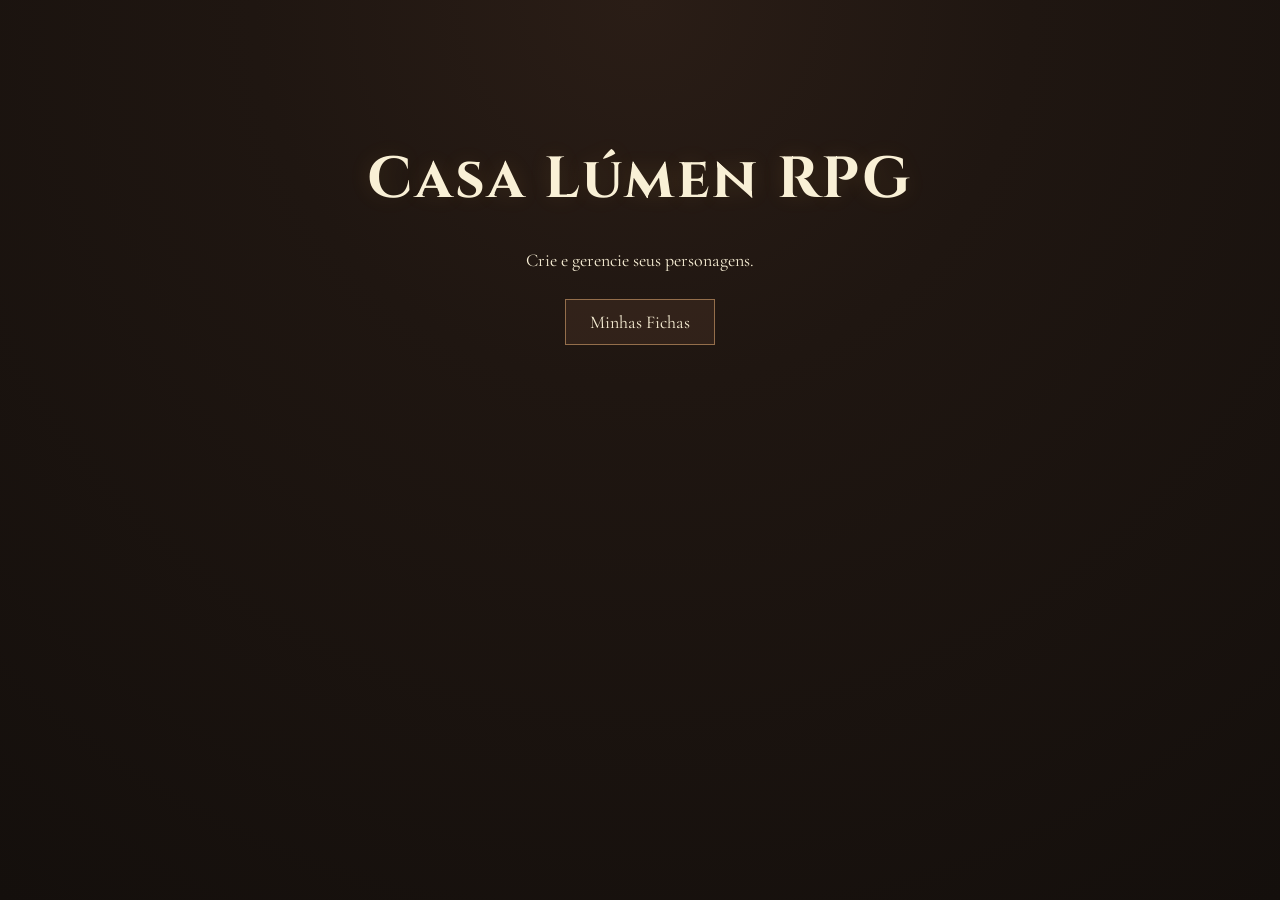
<file: Index.html>
<!DOCTYPE html>
<html lang="pt-br">

<head>
    <meta charset="UTF-8">

    <meta name="viewport" content="width=device-width, initial-scale=1.0">

    <title>Casa Lúmen RPG - Fichas</title>
    <link rel="stylesheet" href="css/style.css">
</head>

<body>

    <!-- Conteúdo principal -->
    <main class="inicio">

        <h1 class="titulo">Casa Lúmen RPG</h1>

        <p class="subtitulo">
            Crie e gerencie seus personagens.
        </p>

    <!-- ACESSO ÀS FICHAS -->
<a href="minhas-fichas.html">Minhas Fichas</a>

    </main>

</body>

</html>
</file>
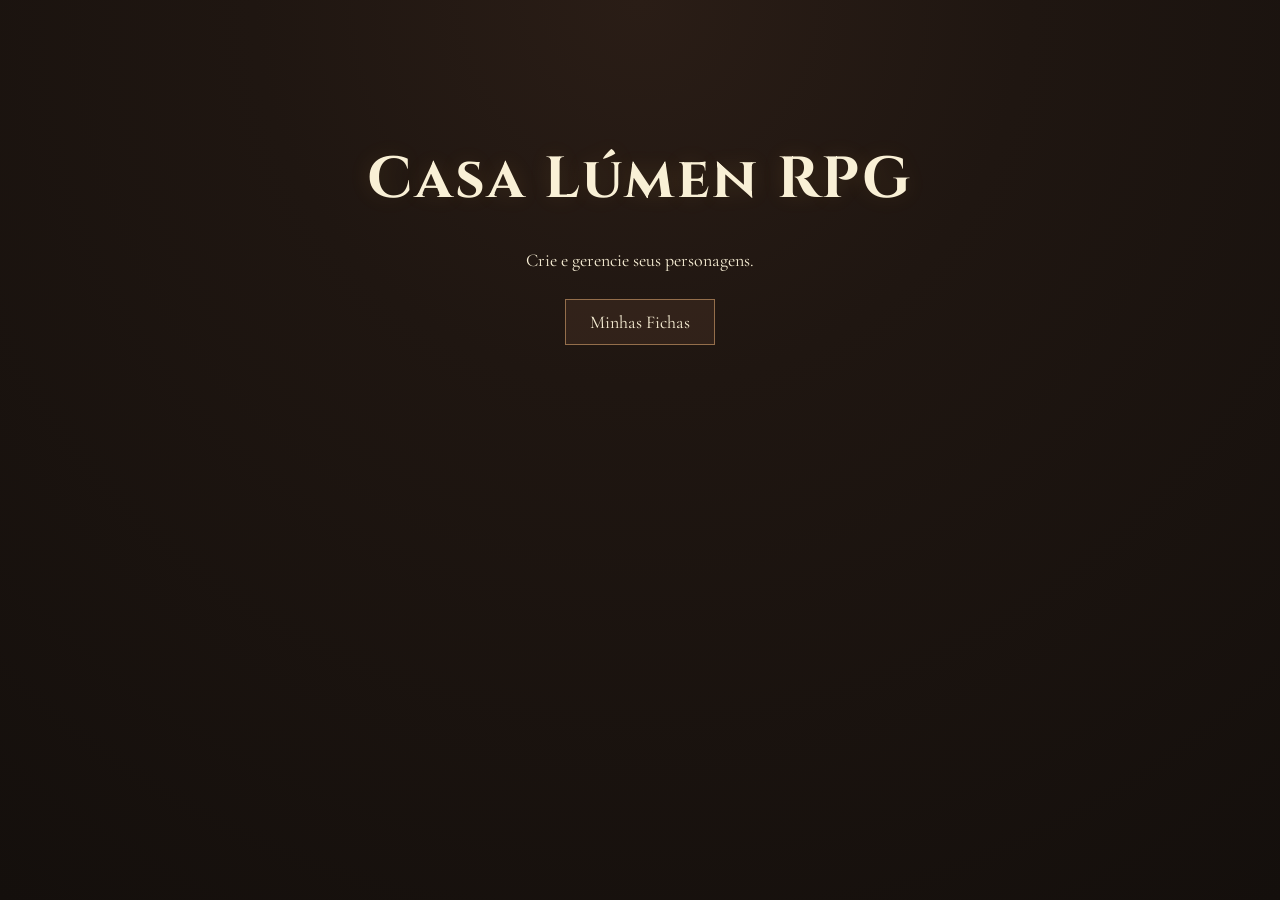
<file: index.html>
<!DOCTYPE html>
<html lang="pt-br">

<head>
    <meta charset="UTF-8">

    <meta name="viewport" content="width=device-width, initial-scale=1.0">

    <title>Casa Lúmen RPG - Fichas</title>
    <link rel="stylesheet" href="css/style.css">

    <!-- Ícone da aba do navegador -->
<link rel="icon" type="image/png" href="https://cdn-icons-png.flaticon.com/128/5223/5223243.png">

<!-- SEO - INFORMAÇÕES PARA BUSCADORES -->

<!-- Título que pode aparecer no Google -->
<title>Casa Lúmen | Ficha Digital de RPG</title>

<!-- Descrição do site para mecanismos de busca -->
<meta
    name="description"
    content="Ficha digital oficial de Casa Lúmen RPG. Crie, edite e gerencie seus personagens, atributos, perícias, poderes, magias e inventário."
>

<!-- VERIFICAÇÃO GOOGLE SEARCH CONSOLE -->
<!-- Confirma para o Google que este site pertence à proprietária -->
<meta name="google-site-verification" content="3ceaFeOjBmILhvQYzxEu0YJgxW1drjZx46oRySOFaKI">
</head>

<body>

    <!-- Conteúdo principal -->
    <main class="inicio">

        <h1 class="titulo">Casa Lúmen RPG</h1>

        <p class="subtitulo">
            Crie e gerencie seus personagens.
        </p>

    <!-- ACESSO ÀS FICHAS -->
<a href="minhas-fichas.html">Minhas Fichas</a>

    </main>

</body>

</html>
</file>
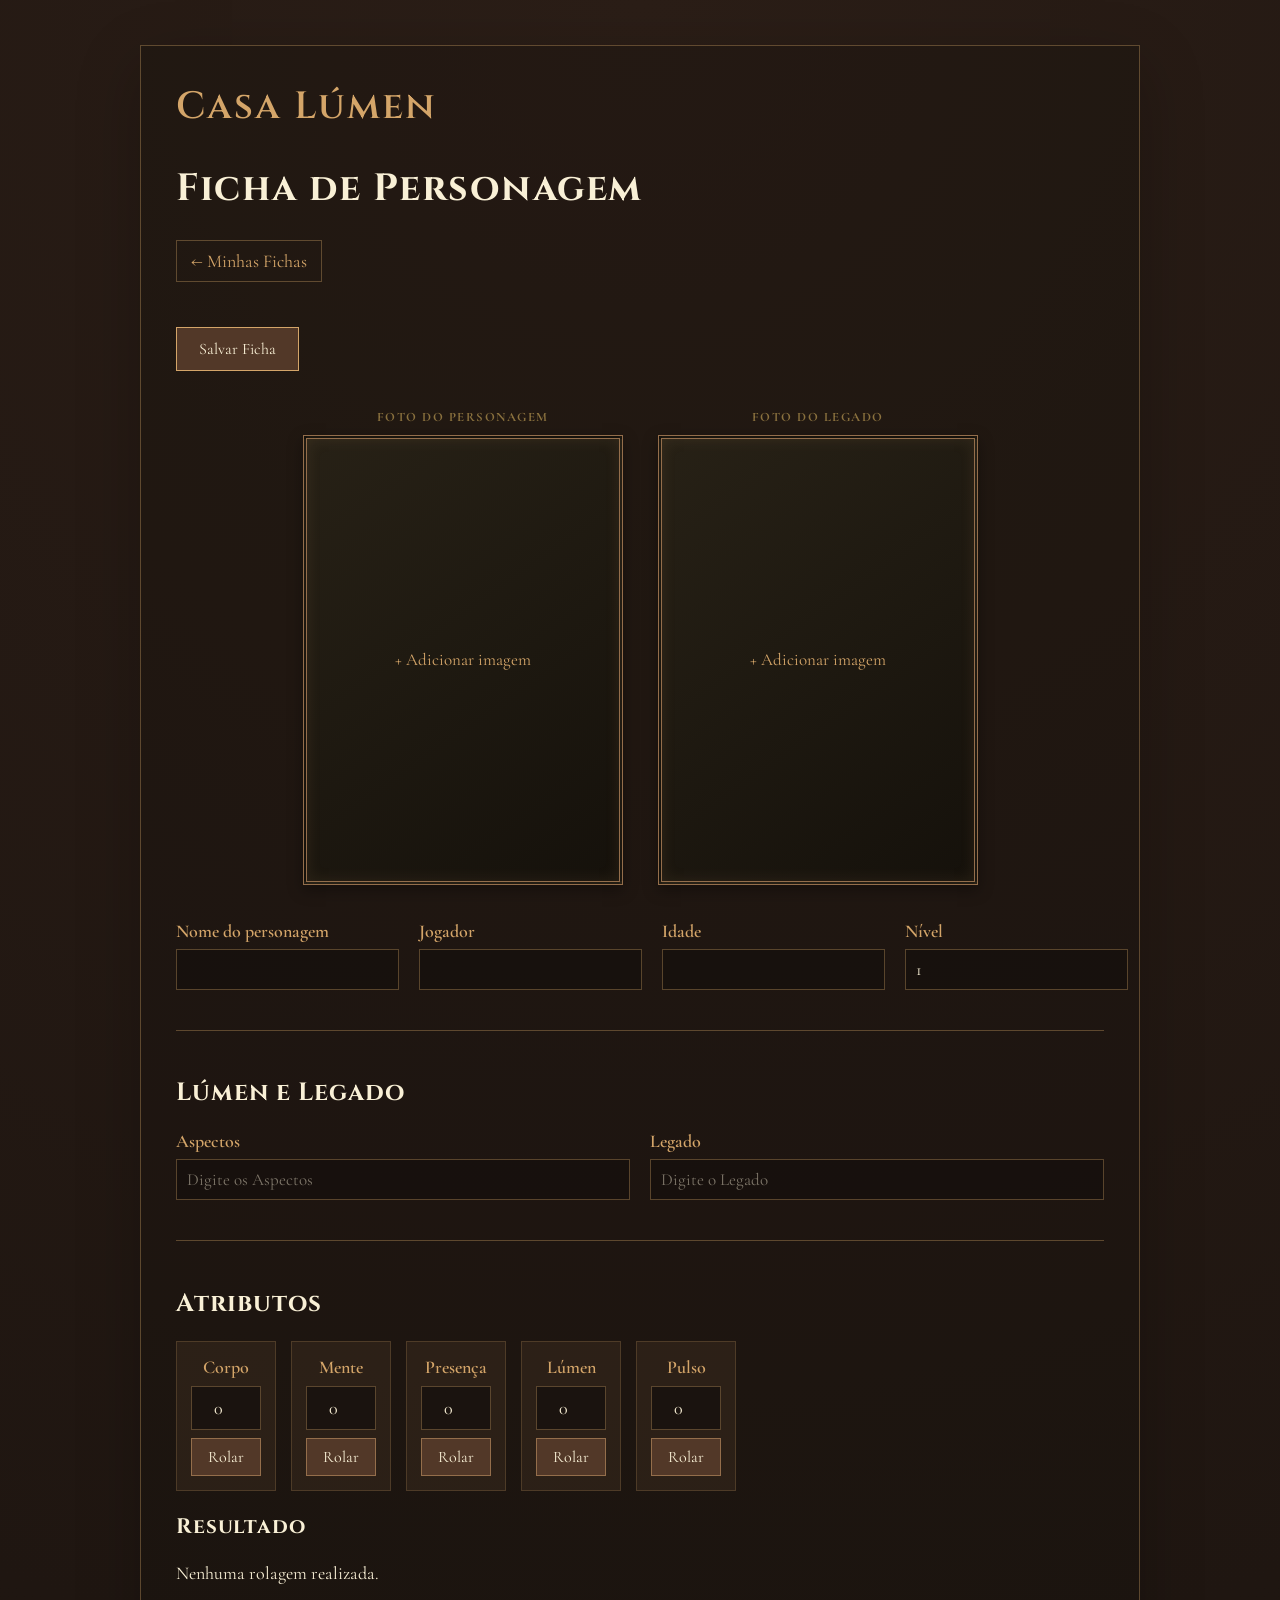
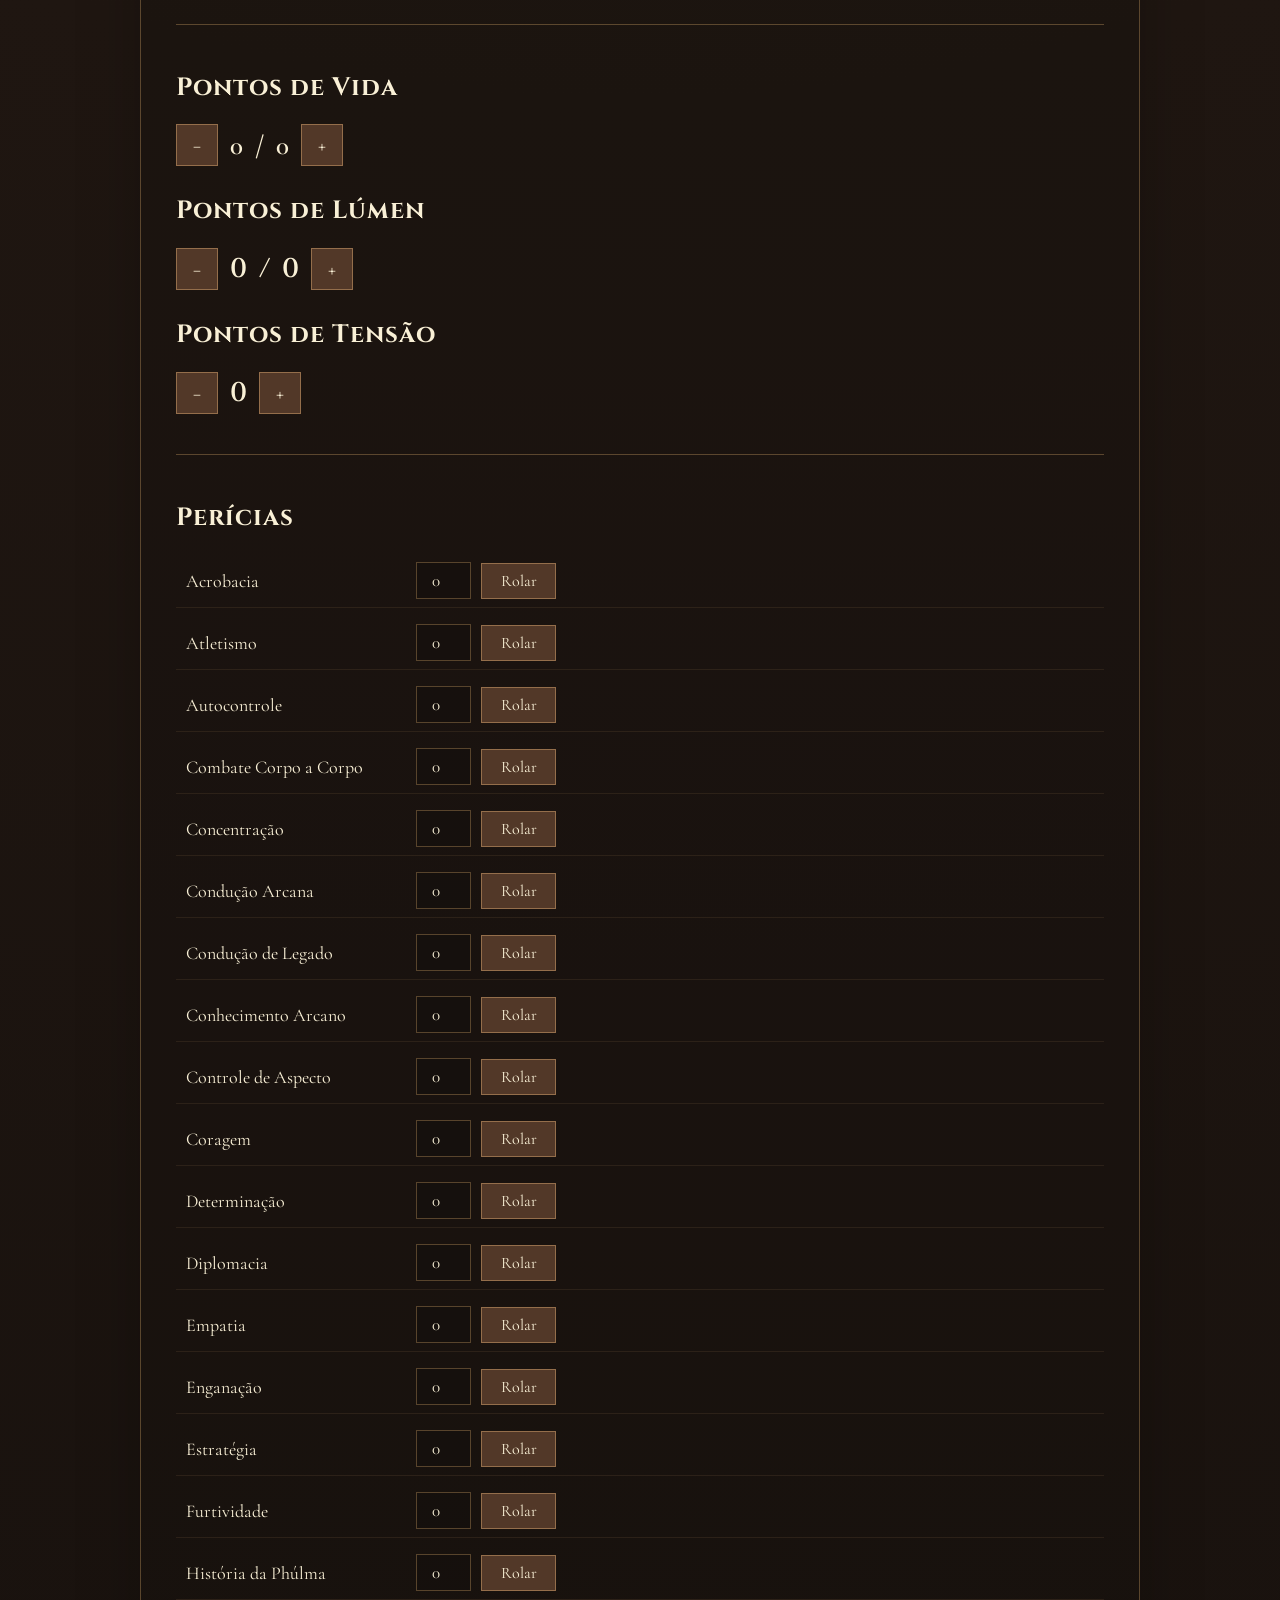
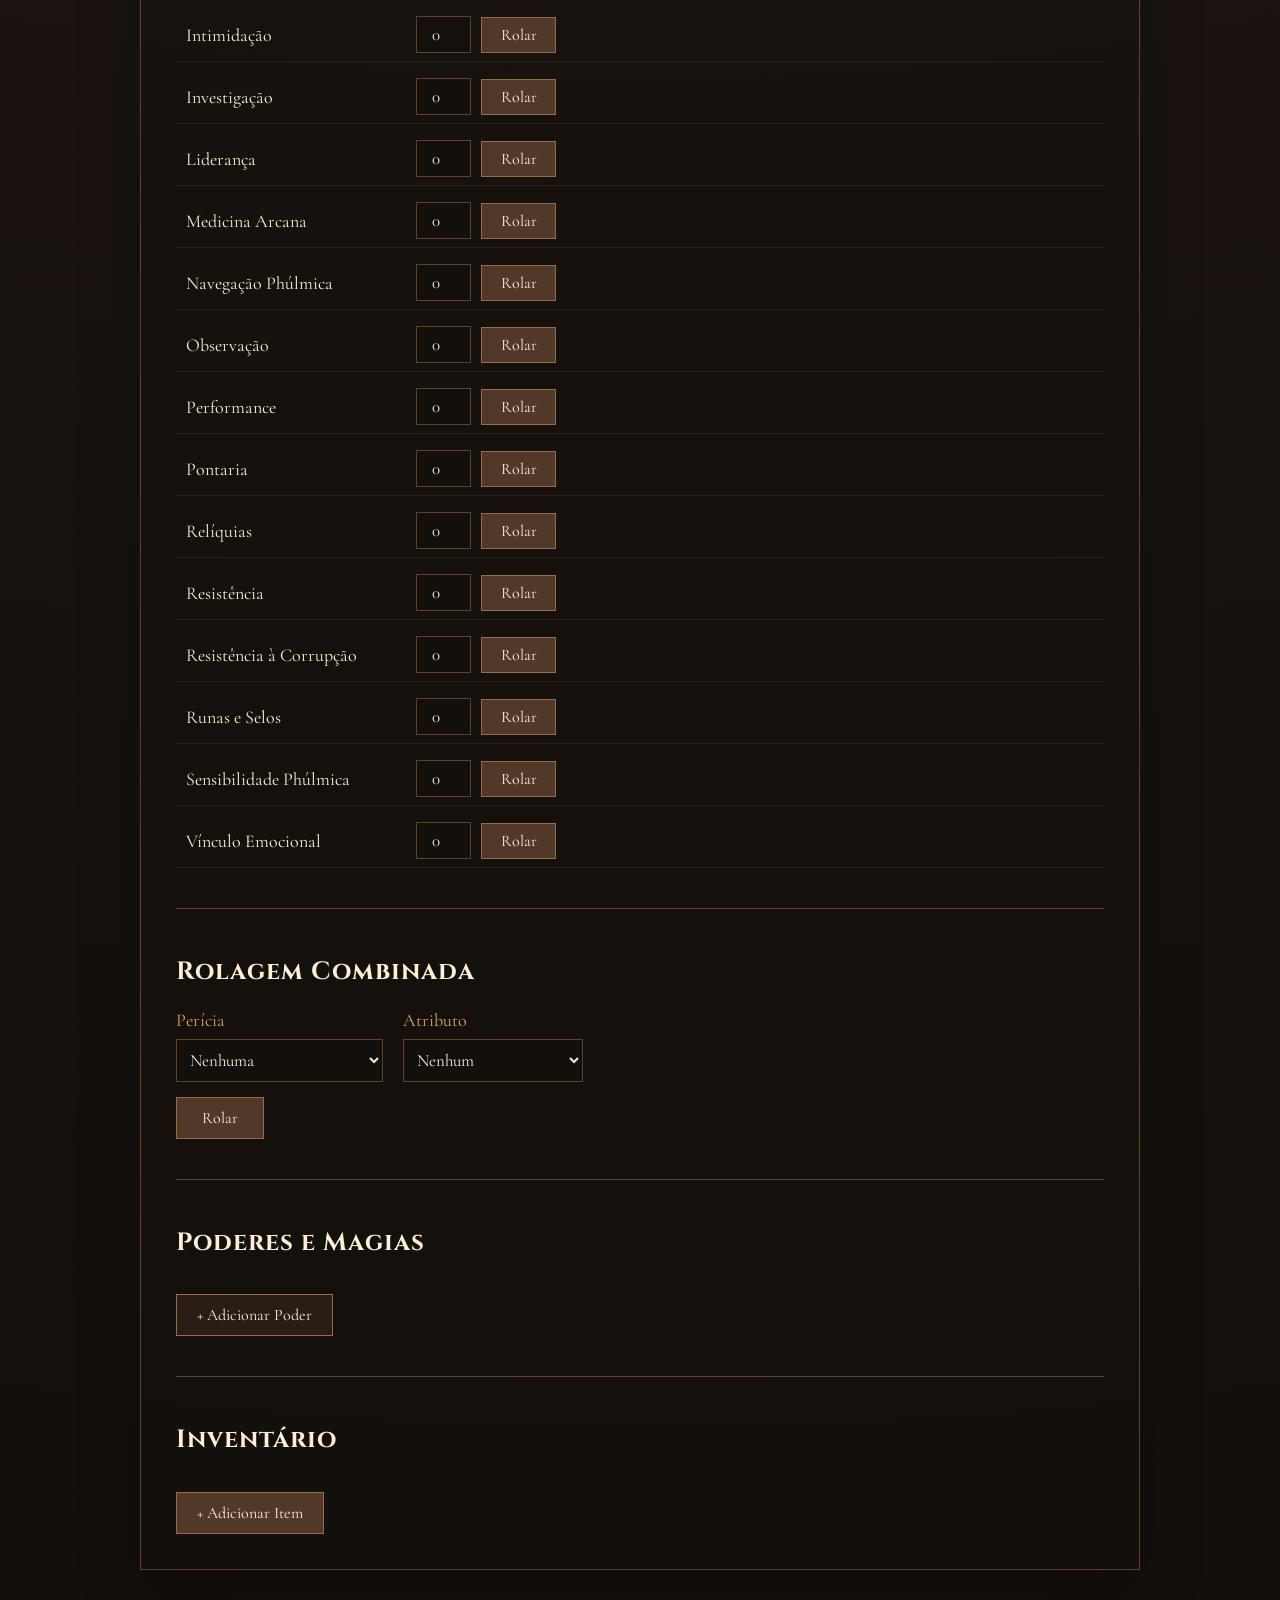
<file: ficha.html>
<!DOCTYPE html>

<html lang="pt-BR">

<head>

    <meta charset="UTF-8">

    <meta
        name="viewport"
        content="width=device-width, initial-scale=1.0"
    >

    <title>Ficha | Casa Lúmen RPG</title>

    <!-- CSS -->
    <link
        rel="stylesheet"
        href="css/style.css"
    >

    <!-- Ícone da aba do navegador -->
    <link
        rel="icon"
        type="image/png"
        href="https://cdn-icons-png.flaticon.com/128/5223/5223243.png"
    >

</head>


<body>

    <main class="ficha">


        <!-- Link para a página principal -->
        <a
            href="index.html"
            class="logo-casa-lumen"
        >
            Casa Lúmen
        </a>


        <!-- Título -->
        <h1>Ficha de Personagem</h1>


        <!-- Navegação da ficha -->
        <a
            href="minhas-fichas.html"
            class="botao-voltar-fichas"
        >
            ← Minhas Fichas
        </a>


        <!-- Salvamento da ficha -->
        <div class="salvamento">

            <button
                type="button"
                onclick="salvarFicha()"
            >
                Salvar Ficha
            </button>

            <span id="status-salvamento"></span>

        </div>


       <!-- =========================
     IMAGENS DA FICHA
========================= -->

<div class="galeria-ficha">

    <!-- FOTO DO PERSONAGEM -->
    <div class="foto-ficha-container">

        <p class="titulo-foto">
            FOTO DO PERSONAGEM
        </p>

        <label
            for="input-foto-personagem"
            class="moldura-foto"
        >

            <!-- Imagem -->
            <img
                id="foto-personagem"
                alt=""
                style="display: none;"
            >

            <!-- Texto enquanto não houver imagem -->
            <span id="texto-foto-personagem">
                + Adicionar imagem
            </span>

        </label>

        <!-- Input escondido -->
        <input
            type="file"
            id="input-foto-personagem"
            accept="image/*"
            hidden
        >

        <!-- Remover -->
        <button
            type="button"
            id="remover-foto-personagem"
            class="remover-foto"
            style="display: none;"
        >
            Remover
        </button>

    </div>

            <!-- Foto do legado -->
            <div class="foto-ficha-container">

                <p class="titulo-foto">
                    FOTO DO LEGADO
                </p>

                <label
                    for="input-foto-legado"
                    class="moldura-foto"
                >

                    <img
                        id="foto-legado"
                        alt="Foto do legado"
                    >

                    <span id="texto-foto-legado">
                        + Adicionar imagem
                    </span>

                </label>

                <input
                    type="file"
                    id="input-foto-legado"
                    accept="image/*"
                    hidden
                >

                <button
                    type="button"
                    id="remover-foto-legado"
                    class="remover-foto"
                >
                    Remover
                </button>

            </div>

        </div>


        <!-- INFORMAÇÕES DO PERSONAGEM -->
        <section class="informacoes">

            <!-- Nome -->
            <div class="campo">

                <label for="nome">
                    Nome do personagem
                </label>

                <input
                    type="text"
                    id="nome"
                >

            </div>


            <!-- Jogador -->
            <div class="campo">

                <label for="jogador">
                    Jogador
                </label>

                <input
                    type="text"
                    id="jogador"
                >

            </div>


            <!-- Idade -->
            <div class="campo">

                <label for="idade">
                    Idade
                </label>

                <input
                    type="number"
                    id="idade"
                >

            </div>


            <!-- Nível -->
            <div class="campo">

                <label for="nivel">
                    Nível
                </label>

                <input
                    type="number"
                    id="nivel"
                    value="1"
                    min="1"
                >

            </div>

        </section>


        <!-- LÚMEN E LEGADO -->
        <section class="lumen-legado">

            <h2>Lúmen e Legado</h2>

            <div class="campos-lumen">


                <!-- Aspectos -->
                <div class="campo">

                    <label for="aspecto">
                        Aspectos
                    </label>

                    <input
                        type="text"
                        id="aspecto"
                        placeholder="Digite os Aspectos"
                    >

                </div>


                <!-- Legado -->
                <div class="campo">

                    <label for="legado">
                        Legado
                    </label>

                    <input
                        type="text"
                        id="legado"
                        placeholder="Digite o Legado"
                    >

                </div>

            </div>

        </section>


        <!-- ATRIBUTOS -->
        <section class="atributos">

            <h2>Atributos</h2>

            <div class="lista-atributos">


                <!-- Corpo -->
                <div class="atributo">

                    <label for="atributo1">
                        Corpo
                    </label>

                    <input
                        type="number"
                        id="atributo1"
                        value="0"
                        oninput="calcularVida()"
                    >

                    <button
                        type="button"
                        onclick="rolarDado('atributo1')"
                    >
                        Rolar
                    </button>

                </div>


                <!-- Mente -->
                <div class="atributo">

                    <label for="atributo2">
                        Mente
                    </label>

                    <input
                        type="number"
                        id="atributo2"
                        value="0"
                    >

                    <button
                        type="button"
                        onclick="rolarDado('atributo2')"
                    >
                        Rolar
                    </button>

                </div>


                <!-- Presença -->
                <div class="atributo">

                    <label for="atributo3">
                        Presença
                    </label>

                    <input
                        type="number"
                        id="atributo3"
                        value="0"
                    >

                    <button
                        type="button"
                        onclick="rolarDado('atributo3')"
                    >
                        Rolar
                    </button>

                </div>


                <!-- Lúmen -->
                <div class="atributo">

                    <label for="atributo4">
                        Lúmen
                    </label>

                    <input
                        type="number"
                        id="atributo4"
                        value="0"
                        oninput="calcularLumen()"
                    >

                    <button
                        type="button"
                        onclick="rolarDado('atributo4')"
                    >
                        Rolar
                    </button>

                </div>


                <!-- Pulso -->
                <div class="atributo">

                    <label for="atributo5">
                        Pulso
                    </label>

                    <input
                        type="number"
                        id="atributo5"
                        value="0"
                    >

                    <button
                        type="button"
                        onclick="rolarDado('atributo5')"
                    >
                        Rolar
                    </button>

                </div>

            </div>

        </section>


        <!-- RESULTADO DAS ROLAGENS -->
        <div class="resultado-rolagem">

            <h3>Resultado</h3>

            <p id="resultado">
                Nenhuma rolagem realizada.
            </p>

            <p id="detalhes-rolagem"></p>

        </div>


        <!-- PONTOS DE VIDA -->
        <section class="vida">

            <h2>Pontos de Vida</h2>

            <div class="controle-vida">

                <button
                    type="button"
                    onclick="alterarVida(-1)"
                >
                    −
                </button>

                <span id="vida-atual">0</span>

                <span>/</span>

                <span id="vida-maxima">0</span>

                <button
                    type="button"
                    onclick="alterarVida(1)"
                >
                    +
                </button>

            </div>

        </section>


        <!-- PONTOS DE LÚMEN -->
        <section class="lumen-pontos">

            <h2>Pontos de Lúmen</h2>

            <div class="controle-lumen">

                <button
                    type="button"
                    onclick="alterarLumen(-1)"
                >
                    −
                </button>

                <span id="lumen-atual">0</span>

                <span>/</span>

                <span id="lumen-maximo">0</span>

                <button
                    type="button"
                    onclick="alterarLumen(1)"
                >
                    +
                </button>

            </div>

        </section>


        <!-- PONTOS DE TENSÃO -->
        <section class="tensao">

            <h2>Pontos de Tensão</h2>

            <div class="controle-tensao">

                <button
                    type="button"
                    onclick="alterarTensao(-1)"
                >
                    −
                </button>

                <span id="tensao-atual">0</span>

                <button
                    type="button"
                    onclick="alterarTensao(1)"
                >
                    +
                </button>

            </div>

        </section>


        <!-- PERÍCIAS -->
        <section class="pericias">

            <h2>Perícias</h2>

            <div class="lista-pericias">


                <div class="pericia">
                    <span>Acrobacia</span>
                    <input type="number" id="acrobacia" value="0">
                    <button onclick="rolarPericia('acrobacia')">Rolar</button>
                </div>


                <div class="pericia">
                    <span>Atletismo</span>
                    <input type="number" id="atletismo" value="0">
                    <button onclick="rolarPericia('atletismo')">Rolar</button>
                </div>


                <div class="pericia">
                    <span>Autocontrole</span>
                    <input type="number" id="autocontrole" value="0">
                    <button onclick="rolarPericia('autocontrole')">Rolar</button>
                </div>


                <div class="pericia">
                    <span>Combate Corpo a Corpo</span>
                    <input type="number" id="combate-corpo-a-corpo" value="0">
                    <button onclick="rolarPericia('combate-corpo-a-corpo')">Rolar</button>
                </div>


                <div class="pericia">
                    <span>Concentração</span>
                    <input type="number" id="concentracao" value="0">
                    <button onclick="rolarPericia('concentracao')">Rolar</button>
                </div>


                <div class="pericia">
                    <span>Condução Arcana</span>
                    <input type="number" id="conducao-arcana" value="0">
                    <button onclick="rolarPericia('conducao-arcana')">Rolar</button>
                </div>


                <div class="pericia">
                    <span>Condução de Legado</span>
                    <input type="number" id="conducao-legado" value="0">
                    <button onclick="rolarPericia('conducao-legado')">Rolar</button>
                </div>


                <div class="pericia">
                    <span>Conhecimento Arcano</span>
                    <input type="number" id="conhecimento-arcano" value="0">
                    <button onclick="rolarPericia('conhecimento-arcano')">Rolar</button>
                </div>


                <div class="pericia">
                    <span>Controle de Aspecto</span>
                    <input type="number" id="controle-aspecto" value="0">
                    <button onclick="rolarPericia('controle-aspecto')">Rolar</button>
                </div>


                <div class="pericia">
                    <span>Coragem</span>
                    <input type="number" id="coragem" value="0">
                    <button onclick="rolarPericia('coragem')">Rolar</button>
                </div>


                <div class="pericia">
                    <span>Determinação</span>
                    <input type="number" id="determinacao" value="0">
                    <button onclick="rolarPericia('determinacao')">Rolar</button>
                </div>


                <div class="pericia">
                    <span>Diplomacia</span>
                    <input type="number" id="diplomacia" value="0">
                    <button onclick="rolarPericia('diplomacia')">Rolar</button>
                </div>


                <div class="pericia">
                    <span>Empatia</span>
                    <input type="number" id="empatia" value="0">
                    <button onclick="rolarPericia('empatia')">Rolar</button>
                </div>


                <div class="pericia">
                    <span>Enganação</span>
                    <input type="number" id="enganacao" value="0">
                    <button onclick="rolarPericia('enganacao')">Rolar</button>
                </div>


                <div class="pericia">
                    <span>Estratégia</span>
                    <input type="number" id="estrategia" value="0">
                    <button onclick="rolarPericia('estrategia')">Rolar</button>
                </div>


                <div class="pericia">
                    <span>Furtividade</span>
                    <input type="number" id="furtividade" value="0">
                    <button onclick="rolarPericia('furtividade')">Rolar</button>
                </div>


                <div class="pericia">
                    <span>História da Phúlma</span>
                    <input type="number" id="historia-phulma" value="0">
                    <button onclick="rolarPericia('historia-phulma')">Rolar</button>
                </div>


                <div class="pericia">
                    <span>Intimidação</span>
                    <input type="number" id="intimidacao" value="0">
                    <button onclick="rolarPericia('intimidacao')">Rolar</button>
                </div>


                <div class="pericia">
                    <span>Investigação</span>
                    <input type="number" id="investigacao" value="0">
                    <button onclick="rolarPericia('investigacao')">Rolar</button>
                </div>


                <div class="pericia">
                    <span>Liderança</span>
                    <input type="number" id="lideranca" value="0">
                    <button onclick="rolarPericia('lideranca')">Rolar</button>
                </div>


                <div class="pericia">
                    <span>Medicina Arcana</span>
                    <input type="number" id="medicina-arcana" value="0">
                    <button onclick="rolarPericia('medicina-arcana')">Rolar</button>
                </div>


                <div class="pericia">
                    <span>Navegação Phúlmica</span>
                    <input type="number" id="navegacao-phulmica" value="0">
                    <button onclick="rolarPericia('navegacao-phulmica')">Rolar</button>
                </div>


                <div class="pericia">
                    <span>Observação</span>
                    <input type="number" id="observacao" value="0">
                    <button onclick="rolarPericia('observacao')">Rolar</button>
                </div>


                <div class="pericia">
                    <span>Performance</span>
                    <input type="number" id="performance" value="0">
                    <button onclick="rolarPericia('performance')">Rolar</button>
                </div>


                <div class="pericia">
                    <span>Pontaria</span>
                    <input type="number" id="pontaria" value="0">
                    <button onclick="rolarPericia('pontaria')">Rolar</button>
                </div>


                <div class="pericia">
                    <span>Relíquias</span>
                    <input type="number" id="reliquias" value="0">
                    <button onclick="rolarPericia('reliquias')">Rolar</button>
                </div>


                <div class="pericia">
                    <span>Resistência</span>
                    <input type="number" id="resistencia" value="0">
                    <button onclick="rolarPericia('resistencia')">Rolar</button>
                </div>


                <div class="pericia">
                    <span>Resistência à Corrupção</span>
                    <input type="number" id="resistencia-corrupcao" value="0">
                    <button onclick="rolarPericia('resistencia-corrupcao')">Rolar</button>
                </div>


                <div class="pericia">
                    <span>Runas e Selos</span>
                    <input type="number" id="runas-selos" value="0">
                    <button onclick="rolarPericia('runas-selos')">Rolar</button>
                </div>


                <div class="pericia">
                    <span>Sensibilidade Phúlmica</span>
                    <input type="number" id="sensibilidade-phulmica" value="0">
                    <button onclick="rolarPericia('sensibilidade-phulmica')">Rolar</button>
                </div>


                <div class="pericia">
                    <span>Vínculo Emocional</span>
                    <input type="number" id="vinculo-emocional" value="0">
                    <button onclick="rolarPericia('vinculo-emocional')">Rolar</button>
                </div>


            </div>

        </section>


        <!-- ROLAGEM COMBINADA -->
        <section class="rolagem-combinada">

            <h2>Rolagem Combinada</h2>

            <div class="opcoes-rolagem">


                <!-- Perícia -->
                <div class="campo-rolagem">

                    <label for="pericia-selecionada">
                        Perícia
                    </label>

                    <select id="pericia-selecionada">

                        <option value="">Nenhuma</option>

                        <option value="acrobacia">Acrobacia</option>
                        <option value="atletismo">Atletismo</option>
                        <option value="autocontrole">Autocontrole</option>
                        <option value="combate-corpo-a-corpo">Combate Corpo a Corpo</option>
                        <option value="concentracao">Concentração</option>
                        <option value="conducao-arcana">Condução Arcana</option>
                        <option value="conducao-legado">Condução de Legado</option>
                        <option value="conhecimento-arcano">Conhecimento Arcano</option>
                        <option value="controle-aspecto">Controle de Aspecto</option>
                        <option value="coragem">Coragem</option>
                        <option value="determinacao">Determinação</option>
                        <option value="diplomacia">Diplomacia</option>
                        <option value="empatia">Empatia</option>
                        <option value="enganacao">Enganação</option>
                        <option value="estrategia">Estratégia</option>
                        <option value="furtividade">Furtividade</option>
                        <option value="historia-phulma">História da Phúlma</option>
                        <option value="intimidacao">Intimidação</option>
                        <option value="investigacao">Investigação</option>
                        <option value="lideranca">Liderança</option>
                        <option value="medicina-arcana">Medicina Arcana</option>
                        <option value="navegacao-phulmica">Navegação Phúlmica</option>
                        <option value="observacao">Observação</option>
                        <option value="performance">Performance</option>
                        <option value="pontaria">Pontaria</option>
                        <option value="reliquias">Relíquias</option>
                        <option value="resistencia">Resistência</option>
                        <option value="resistencia-corrupcao">Resistência à Corrupção</option>
                        <option value="runas-selos">Runas e Selos</option>
                        <option value="sensibilidade-phulmica">Sensibilidade Phúlmica</option>
                        <option value="vinculo-emocional">Vínculo Emocional</option>

                    </select>

                </div>


                <!-- Atributo -->
                <div class="campo-rolagem">

                    <label for="atributo-selecionado">
                        Atributo
                    </label>

                    <select id="atributo-selecionado">

                        <option value="">Nenhum</option>
                        <option value="atributo1">Corpo</option>
                        <option value="atributo2">Mente</option>
                        <option value="atributo3">Presença</option>
                        <option value="atributo4">Lúmen</option>
                        <option value="atributo5">Pulso</option>

                    </select>

                </div>

            </div>


            <!-- Botão da rolagem combinada -->
            <button
                type="button"
                class="botao-rolagem-combinada"
                onclick="rolarCombinado()"
            >
                Rolar
            </button>

        </section>


        <!-- PODERES E MAGIAS -->
        <section class="poderes">

            <h2>Poderes e Magias</h2>

            <!--
                Cada poder ou magia será criado
                individualmente pelo JavaScript.
            -->
            <div id="lista-poderes"></div>


            <!-- Adicionar poder ou magia -->
            <button
                type="button"
                class="botao-adicionar-poder"
                onclick="adicionarPoder()"
            >
                + Adicionar Poder
            </button>

        </section>


        <!-- INVENTÁRIO -->
        <section class="inventario">

            <h2>Inventário</h2>

            <!-- Lista de itens -->
            <div id="lista-itens"></div>


            <!-- Adicionar item -->
            <button
                type="button"
                class="botao-adicionar-item"
                onclick="adicionarItem()"
            >
                + Adicionar Item
            </button>

        </section>


    </main>


    <!-- JavaScript -->
    <script src="js/ficha.js"></script>

</body>

</html>
</file>
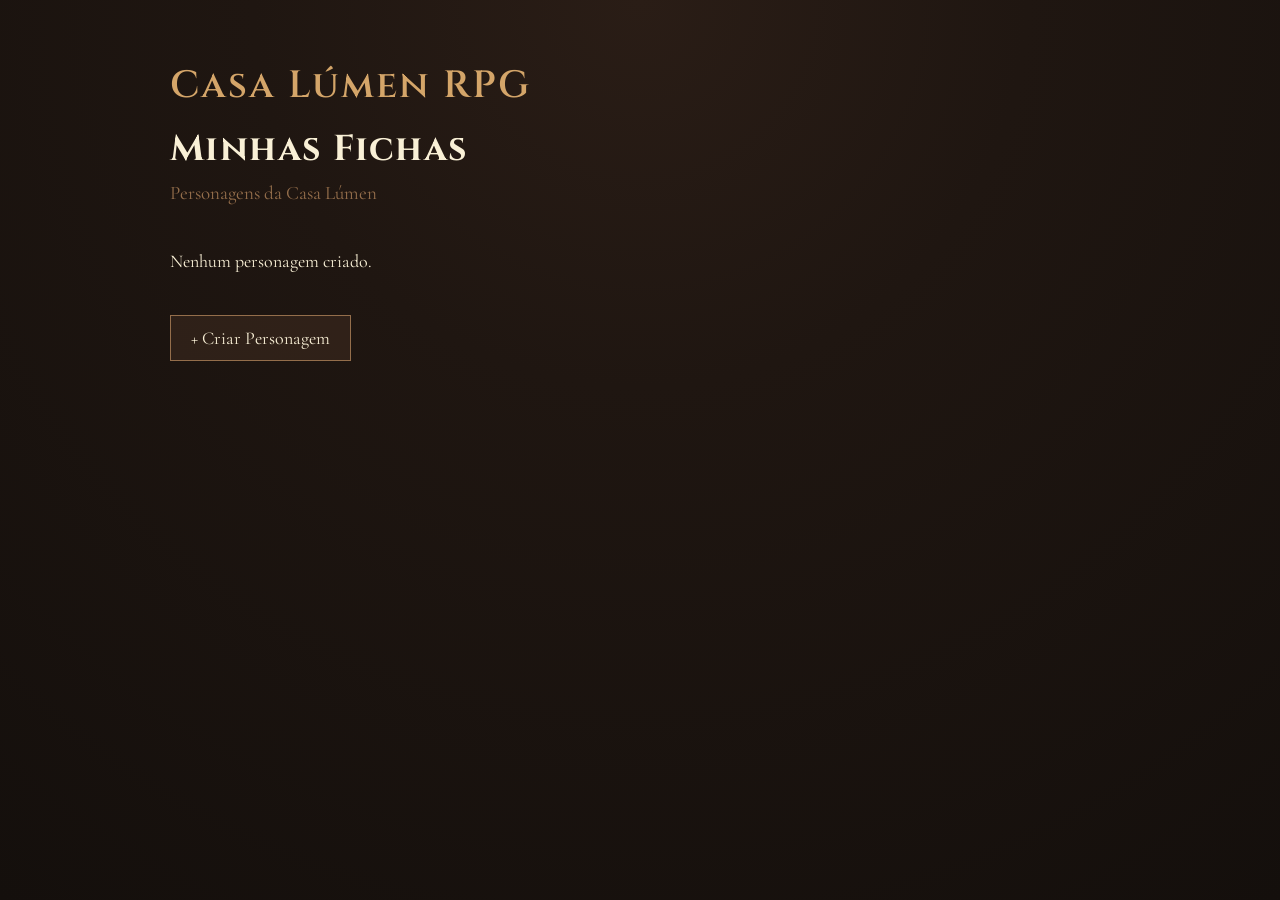
<file: minhas-fichas.html>
<!DOCTYPE html>

<html lang="pt-BR">

<head>

    <!-- CONFIGURAÇÕES DA PÁGINA -->

    <meta charset="UTF-8">

    <meta
        name="viewport"
        content="width=device-width, initial-scale=1.0"
    >

    <title>Minhas Fichas | Casa Lúmen RPG</title>

    <!-- CSS principal -->
    <link rel="stylesheet" href="css/style.css">

    <!-- Ícone da aba do navegador -->
<link rel="icon" type="image/png" href="https://cdn-icons-png.flaticon.com/128/5223/5223243.png">

</head>

<body>

<!-- MINHAS FICHAS - GERAL -->

    <main class="pagina-fichas">

        <!-- Link para a página principal -->
<a
    href="index.html"
    class="logo-casa-lumen"
>Casa Lúmen RPG</a>

                <!-- Título e subtítulo da página -->
        <h1>Minhas Fichas</h1>
        <p>Personagens da Casa Lúmen</p>

                <!-- LISTA DE PERSONAGENS -->
        <div id="lista-personagens"></div>


                <!-- CRIAR PERSONAGEM -->
<a
    href="#"
    class="botao-criar-personagem"
    onclick="criarPersonagem(); return false;"
>+ Criar Personagem</a>

    </main>

    <!-- JavaScript da página Minhas Fichas -->
<script src="js/minhas-fichas.js"></script>

</body>

</html>
</file>
<file: css/style.css>
/* =========================================================
CASA LÚMEN RPG
IDENTIDADE VISUAL PRINCIPAL
========================================================= */

/* Importação das fontes */
@import url('https://fonts.googleapis.com/css2?family=Cinzel:wght@400;500;600;700&family=Cormorant+Garamond:ital,wght@0,400;0,500;0,600;0,700;1,400&display=swap');


/* =========================
PALETA DE CORES
========================= */

:root {
    /* Fundos escuros */
    --noir: #1f1611;
    --noir-profundo: #140f0c;
    --espresso: #523828;

    /* Tons metálicos */
    --bronze: #946e4b;
    --bronze-antigo: #79380b;
    --dourado: #d4a569;
    --dourado-lumen: #ffbb55;

    /* Tons claros */
    --champagne: #f9f0d6;
    --pergaminho: #fbf5d2;

    /* Cores transparentes */
    --borda-suave: rgba(212, 165, 105, 0.35);
    --dourado-suave: rgba(212, 165, 105, 0.08);
}


/* =========================
CONFIGURAÇÕES GERAIS
========================= */

* {
    box-sizing: border-box;
}


body {
    /* Remove a margem padrão do navegador */
    margin: 0;

    /* Fundo principal */
    background:
        radial-gradient(
            circle at top,
            #2a1d16 0%,
            var(--noir) 35%,
            var(--noir-profundo) 100%
        );

    /* Mantém o fundo cobrindo a tela */
    min-height: 100vh;

    /* Cor principal do texto */
    color: var(--champagne);

    /* Fonte usada nos textos */
    font-family: "Cormorant Garamond", Georgia, serif;

    /* Tamanho padrão */
    font-size: 18px;
}


/* =========================
TÍTULOS
========================= */

h1,
h2,
h3 {
    /* Fonte institucional da Casa Lúmen */
    font-family: "Cinzel", Georgia, serif;

    /* Cor clara com tom de pergaminho */
    color: var(--champagne);

    /* Espaçamento entre letras */
    letter-spacing: 0.04em;
}


h1 {
    font-size: 38px;
}


h2 {
    font-size: 25px;
}


/* =========================
CAMPOS DE FORMULÁRIO
========================= */

input,
select,
textarea {
    /* Fundo escuro */
    background-color: rgba(20, 15, 12, 0.75);

    /* Texto claro */
    color: var(--champagne);

    /* Borda em bronze */
    border: 1px solid var(--borda-suave);

    /* Fonte do site */
    font-family: "Cormorant Garamond", Georgia, serif;

    /* Tamanho do texto */
    font-size: 17px;

    /* Remove contorno padrão */
    outline: none;

    /* Transição suave */
    transition:
        border-color 0.2s ease,
        box-shadow 0.2s ease,
        background-color 0.2s ease;
}


/* Campo selecionado */
input:focus,
select:focus,
textarea:focus {
    /* Borda dourada */
    border-color: var(--dourado);

    /* Pequeno brilho de Lúmen */
    box-shadow:
        0 0 0 2px rgba(212, 165, 105, 0.08),
        0 0 12px rgba(255, 187, 85, 0.08);

    /* Fundo levemente mais claro */
    background-color: rgba(82, 56, 40, 0.25);
}


/* Texto de exemplo dos campos */
input::placeholder,
textarea::placeholder {
    color: rgba(249, 240, 214, 0.45);
}


/* =========================
BOTÕES GERAIS
========================= */

button {
    /* Fundo escuro */
    background-color: var(--espresso);

    /* Texto claro */
    color: var(--champagne);

    /* Borda dourada discreta */
    border: 1px solid var(--bronze);

    /* Fonte */
    font-family: "Cormorant Garamond", Georgia, serif;

    /* Tamanho */
    font-size: 16px;

    /* Cursor */
    cursor: pointer;

    /* Animação */
    transition:
        background-color 0.2s ease,
        border-color 0.2s ease,
        color 0.2s ease,
        transform 0.2s ease,
        box-shadow 0.2s ease;
}


/* Botões ao passar o mouse */
button:hover {
    /* Dourado envelhecido */
    background-color: var(--bronze-antigo);

    /* Borda mais clara */
    border-color: var(--dourado);

    /* Pequeno brilho */
    box-shadow:
        0 0 12px rgba(212, 165, 105, 0.12);
}


/* Botão sendo pressionado */
button:active {
    transform: translateY(1px);
}


/* =========================
PÁGINA INICIAL
========================= */

.inicio {
    /* Centraliza o conteúdo */
    text-align: center;

    /* Limita a largura */
    max-width: 850px;

    /* Centraliza na tela */
    margin: 0 auto;

    /* Posicionamento vertical */
    padding: 140px 30px 80px;
}


/* Título Casa Lúmen */
.titulo {
    /* Tamanho principal */
    font-size: 58px;

    /* Remove margem exagerada */
    margin: 0 0 30px;

    /* Cor dourada clara */
    color: var(--champagne);

    /* Sombra muito discreta */
    text-shadow:
        0 0 22px rgba(255, 187, 85, 0.12);
}


/* Botão da página inicial */
.botao-criar {
    padding: 12px 25px;
}

/* =========================
BOTÃO MINHAS FICHAS - INÍCIO
========================= */

.inicio a {
    /* Faz o link se comportar como botão */
    display: inline-block;

    /* Espaçamento interno */
    padding: 11px 24px;

    /* Espaço acima do botão */
    margin-top: 10px;

    /* Cor do texto */
    color: var(--champagne);

    /* Remove o sublinhado do link */
    text-decoration: none;

    /* Fundo escuro com tom de bronze */
    background-color: rgba(82, 56, 40, 0.35);

    /* Borda dourada */
    border: 1px solid var(--bronze);

    /* Fonte */
    font-family: "Cormorant Garamond", Georgia, serif;

    /* Tamanho do texto */
    font-size: 18px;

    /* Transição suave */
    transition:
        background-color 0.2s ease,
        border-color 0.2s ease,
        color 0.2s ease,
        box-shadow 0.2s ease;
}


/* =========================
BOTÃO MINHAS FICHAS - HOVER
========================= */

.inicio a:hover {
    /* Fundo bronze escuro */
    background-color: var(--bronze-antigo);

    /* Borda dourada */
    border-color: var(--dourado);

    /* Texto mais claro */
    color: var(--pergaminho);

    /* Brilho discreto de Lúmen */
    box-shadow:
        0 0 15px rgba(255, 187, 85, 0.12);
}

/* =========================
PÁGINA DA FICHA
========================= */

.ficha {
    /* Largura máxima */
    max-width: 1000px;

    /* Centraliza */
    margin: 45px auto;

    /* Espaçamento interno */
    padding: 35px;

    /* Fundo quase transparente */
    background-color: rgba(20, 15, 12, 0.28);

    /* Borda externa */
    border: 1px solid var(--borda-suave);

    /* Sombra profunda */
    box-shadow:
        0 20px 60px rgba(0, 0, 0, 0.22);
}


/* =========================
INFORMAÇÕES DO PERSONAGEM
========================= */

.informacoes {
    /* Organiza os campos lado a lado */
    display: flex;

    /* Espaço entre campos */
    gap: 20px;

    /* Distância do conteúdo anterior */
    margin-top: 30px;
}


/* Campo individual */
.campo {
    display: flex;
    flex-direction: column;
    gap: 7px;
}


/* Campos das informações principais */
.informacoes .campo {
    flex: 1;
}


/* Rótulos */
.campo label {
    color: var(--dourado);
    font-weight: 600;
}


/* Inputs das informações */
.campo input,
.campo select,
.campo textarea {
    padding: 9px 10px;
}


/* =========================
LÚMEN E LEGADO
========================= */

.lumen-legado {
    margin-top: 40px;

    /* Linha divisória */
    padding-top: 25px;
    border-top: 1px solid var(--borda-suave);
}


/* Campos de Lúmen e Legado */
.campos-lumen {
    display: flex;
    gap: 20px;
}


/* Cada campo ocupa o mesmo espaço */
.campos-lumen .campo {
    flex: 1;
}


/* =========================
ATRIBUTOS
========================= */

.atributos {
    margin-top: 40px;

    /* Separação visual */
    padding-top: 25px;
    border-top: 1px solid var(--borda-suave);
}


/* Lista dos atributos */
.lista-atributos {
    display: flex;
    gap: 15px;
    flex-wrap: wrap;
}


/* Cada atributo */
.atributo {
    display: flex;
    flex-direction: column;
    text-align: center;
    gap: 8px;

    /* Pequeno painel */
    padding: 14px;

    background-color: var(--dourado-suave);

    border:
        1px solid rgba(212, 165, 105, 0.2);
}


/* Nome do atributo */
.atributo label,
.atributo span {
    color: var(--dourado);
    font-weight: 600;
}


/* Valor do atributo */
.atributo input {
    width: 70px;
    padding: 10px;

    text-align: center;
    font-size: 18px;
}


/* Botão de rolagem */
.atributo button {
    padding: 8px;
}


/* =========================
PONTOS DE VIDA
========================= */

.vida {
    margin-top: 40px;

    /* Separação visual */
    padding-top: 25px;
    border-top: 1px solid var(--borda-suave);
}


/* Controle dos PV */
.controle-vida {
    display: flex;
    align-items: center;

    gap: 12px;

    font-size: 27px;
    font-weight: 600;

    color: var(--champagne);
}


/* Botões de PV */
.controle-vida button {
    width: 42px;
    height: 42px;

    font-size: 20px;
}


/* =========================
PERÍCIAS
========================= */

.pericias {
    margin-top: 40px;

    /* Separação */
    padding-top: 25px;
    border-top: 1px solid var(--borda-suave);
}


/* Lista de perícias */
.lista-pericias {
    display: flex;
    flex-direction: column;

    gap: 8px;
}


/* Linha de cada perícia */
.pericia {
    display: flex;
    align-items: center;

    gap: 10px;

    padding: 8px 10px;

    /* Linha alternada discreta */
    border-bottom:
        1px solid rgba(212, 165, 105, 0.1);
}


/* Nome da perícia */
.pericia span {
    width: 220px;

    color: var(--champagne);
}


/* Pontos da perícia */
.pericia input {
    width: 55px;

    padding: 7px;

    text-align: center;
}


/* Botão de rolagem */
.pericia button {
    width: 75px;

    padding: 7px;
}


/* Destaque ao passar pela perícia */
.pericia:hover {
    background-color:
        rgba(212, 165, 105, 0.035);
}


/* =========================
ROLAGEM COMBINADA
========================= */

.rolagem-combinada {
    margin-top: 40px;

    /* Separação */
    padding-top: 25px;
    border-top: 1px solid var(--borda-suave);
}


/* Seletores */
.opcoes-rolagem {
    display: flex;

    gap: 20px;

    margin-bottom: 15px;

    flex-wrap: wrap;
}


/* Campo individual */
.campo-rolagem {
    display: flex;
    flex-direction: column;

    gap: 8px;
}


/* Nome dos campos */
.campo-rolagem label {
    color: var(--dourado);
}


/* Select */
.campo-rolagem select {
    padding: 9px;

    min-width: 180px;
}


/* Botão principal da rolagem */
.botao-rolagem-combinada {
    padding: 10px 25px;
}


/* =========================
PODERES E MAGIAS
========================= */

.poderes {
    margin-top: 40px;

    /* Separação */
    padding-top: 25px;
    border-top: 1px solid var(--borda-suave);
}


/* Lista de poderes */
#lista-poderes {
    display: flex;
    flex-direction: column;

    gap: 12px;
}


/* Poder individual */
.poder {
    display: flex;

    gap: 10px;

    align-items: flex-start;

    padding: 12px;

    background-color:
        rgba(212, 165, 105, 0.035);

    border:
        1px solid rgba(212, 165, 105, 0.15);
}


/* Nome do poder */
.nome-poder {
    width: 200px;

    padding: 9px;
}


/* Descrição */
.descricao-poder {
    flex: 1;

    min-height: 65px;

    padding: 9px;

    resize: vertical;
}


/* Adicionar poder */
.botao-adicionar-poder {
    margin-top: 15px;

    padding: 10px 20px;
}


/* Remover poder */
.botao-remover-poder {
    padding: 9px 12px;
}


/* =========================
INVENTÁRIO
========================= */

.inventario {
    margin-top: 40px;

    /* Separação */
    padding-top: 25px;
    border-top: 1px solid var(--borda-suave);
}


/* Lista dos itens */
#lista-itens {
    display: flex;
    flex-direction: column;

    gap: 10px;
}


/* Item individual */
.item {
    display: flex;
    align-items: center;

    gap: 10px;

    padding: 10px;

    background-color:
        rgba(212, 165, 105, 0.035);

    border-bottom:
        1px solid rgba(212, 165, 105, 0.15);
}


/* Nome do item */
.nome-item {
    width: 200px;

    padding: 8px;
}


/* Quantidade */
.quantidade-item {
    width: 65px;

    padding: 8px;

    text-align: center;
}


/* Descrição do item*/

.descricao-item {
    /* Ocupa o espaço disponível */
    flex: 1;

    /* Altura mínima */
    min-height: 48px;

    /* Espaçamento interno */
    padding: 8px;

    /* Permite aumentar a caixa para baixo */
    resize: vertical;

    /* Mantém o texto quebrando em linhas */
    white-space: normal;

    /* Quebra textos grandes quando necessário */
    overflow-wrap: break-word;
}


/* Adicionar item */
.botao-adicionar-item {
    margin-top: 15px;

    padding: 10px 20px;
}


/* Remover item */
.botao-remover-item {
    padding: 8px 12px;
}


/* =========================
SALVAMENTO DA FICHA
========================= */

.salvamento {
    display: flex;
    align-items: center;

    gap: 15px;

    margin: 25px 0;
}


/* Botão de salvar */
.salvamento button {
    padding: 11px 22px;

    /* Destaque dourado */
    border-color: var(--dourado);
}


/* Mensagem de salvamento */
#status-salvamento {
    font-size: 16px;

    color: var(--dourado);
}


/* =========================
VOLTAR PARA MINHAS FICHAS
========================= */

.botao-voltar-fichas {
    /* Faz o link se comportar como botão */
    display: inline-block;

    /* Espaçamento */
    padding: 9px 14px;

    margin-bottom: 20px;

    /* Cor */
    color: var(--dourado);

    /* Remove sublinhado */
    text-decoration: none;

    /* Borda */
    border: 1px solid var(--borda-suave);

    /* Fonte */
    font-family:
        "Cormorant Garamond",
        Georgia,
        serif;

    /* Transição */
    transition:
        color 0.2s ease,
        border-color 0.2s ease,
        background-color 0.2s ease;
}


/* Hover do botão voltar */
.botao-voltar-fichas:hover {
    color: var(--champagne);

    border-color: var(--dourado);

    background-color:
        var(--dourado-suave);
}


/* =========================
PÁGINA MINHAS FICHAS
========================= */

.pagina-fichas {
    /* Largura máxima */
    max-width: 1000px;

    /* Centraliza */
    margin: 0 auto;

    /* Espaçamento */
    padding: 60px 30px 80px;
}


/* =========================
LOGO CASA LÚMEN
========================= */

.logo-casa-lumen {
    /* Mantém a logo como bloco pequeno */
    display: inline-block;

    /* Cor dourada */
    color: var(--dourado);

    /* Remove sublinhado */
    text-decoration: none;

    /* Fonte institucional */
    font-family: "Cinzel", Georgia, serif;

    /* Tamanho */
    font-size: 38px;

    /* Peso */
    font-weight: 600;

    /* Espaço abaixo */
    margin-bottom: 6px;

    /* Espaçamento das letras */
    letter-spacing: 0.05em;

    /* Transição */
    transition:
        color 0.2s ease,
        text-shadow 0.2s ease;
}


/* Hover da logo */
.logo-casa-lumen:hover {
    /* Dourado mais luminoso */
    color: var(--dourado-lumen);

    /* Brilho arcano discreto */
    text-shadow:
        0 0 16px rgba(255, 187, 85, 0.18);
}


/* =========================
TÍTULO MINHAS FICHAS
========================= */

.pagina-fichas h1 {
    /* Aproxima da logo */
    margin-top: 8px;

    /* Espaço abaixo */
    margin-bottom: 8px;

    /* Tamanho */
    font-size: 36px;
}


/* Subtítulo */
.pagina-fichas > p {
    /* Remove espaço exagerado */
    margin-top: 0;

    /* Cor secundária */
    color: var(--bronze);

    /* Tamanho */
    font-size: 19px;
}


/* =========================
LISTA DE PERSONAGENS
========================= */

#lista-personagens {
    /* Espaçamento */
    margin-top: 28px;

    margin-bottom: 25px;

    /* Organiza os cards */
    display: grid;

    /* Cards responsivos */
    grid-template-columns:
        repeat(
            auto-fit,
            minmax(260px, 1fr)
        );

    /* Espaço entre cards */
    gap: 16px;
}


/* =========================
CARDS DOS PERSONAGENS
========================= */

.card-personagem {
    /* Espaçamento interno */
    padding: 22px;

    /* Remove margem antiga */
    margin-bottom: 0;

    /* Fundo */
    background:
        linear-gradient(
            145deg,
            rgba(82, 56, 40, 0.28),
            rgba(20, 15, 12, 0.5)
        );

    /* Borda bronze */
    border:
        1px solid var(--borda-suave);

    /* Linha dourada superior */
    border-top:
        2px solid var(--bronze);

    /* Sombra */
    box-shadow:
        0 12px 30px rgba(0, 0, 0, 0.15);

    /* Animação */
    transition:
        border-color 0.2s ease,
        transform 0.2s ease,
        box-shadow 0.2s ease;
}


/* Card ao passar o mouse */
.card-personagem:hover {
    /* Pequeno movimento */
    transform: translateY(-2px);

    /* Borda mais dourada */
    border-color:
        rgba(212, 165, 105, 0.6);

    /* Sombra */
    box-shadow:
        0 16px 35px rgba(0, 0, 0, 0.22);
}


/* Nome do personagem */
.card-personagem h2 {
    /* Remove margem superior */
    margin-top: 0;

    /* Espaço inferior */
    margin-bottom: 8px;

    /* Dourado claro */
    color: var(--champagne);
}


/* Nível do personagem */
.card-personagem p {
    /* Cor secundária */
    color: var(--dourado);

    /* Espaçamento */
    margin-bottom: 18px;
}


/* Botões dos cards */
.card-personagem button {
    padding: 8px 16px;

    margin-right: 6px;
}


/* =========================
CRIAR PERSONAGEM
========================= */

.botao-criar-personagem {
    /* Link como botão */
    display: inline-block;

    /* Espaçamento */
    padding: 11px 20px;

    /* Cor */
    color: var(--champagne);

    /* Remove sublinhado */
    text-decoration: none;

    /* Fundo */
    background-color:
        rgba(82, 56, 40, 0.35);

    /* Borda */
    border:
        1px solid var(--bronze);

    /* Fonte */
    font-family:
        "Cormorant Garamond",
        Georgia,
        serif;

    /* Tamanho */
    font-size: 18px;

    /* Transição */
    transition:
        background-color 0.2s ease,
        border-color 0.2s ease,
        color 0.2s ease;
}


/* Hover criar personagem */
.botao-criar-personagem:hover {
    /* Fundo bronze */
    background-color:
        var(--bronze-antigo);

    /* Borda dourada */
    border-color:
        var(--dourado);

    /* Texto claro */
    color:
        var(--pergaminho);
}


/* =========================
RESPONSIVIDADE
========================= */

@media (max-width: 700px) {

    /* Página da ficha */
    .ficha {
        margin: 20px 12px;
        padding: 20px;
    }


    /* Informações principais */
    .informacoes {
        flex-direction: column;
    }


    /* Lúmen e Legado */
    .campos-lumen {
        flex-direction: column;
    }


    /* Atributos */
    .lista-atributos {
        justify-content: center;
    }


    /* Rolagem combinada */
    .opcoes-rolagem {
        flex-direction: column;
    }


    /* Poder */
    .poder {
        flex-direction: column;
    }


    /* Nome do poder */
    .nome-poder {
        width: 100%;
    }


    /* Descrição do poder */
    .descricao-poder {
        width: 100%;
    }


    /* Inventário */
    .item {
        flex-wrap: wrap;
    }


    /* Nome do item */
    .nome-item {
        flex: 1;
        min-width: 150px;
    }


    /* Descrição do item */
    .descricao-item {
        flex-basis: 100%;
    }


    /* Perícia */
    .pericia span {
        width: auto;
        flex: 1;
    }


    /* Página Minhas Fichas */
    .pagina-fichas {
        padding: 35px 20px 60px;
    }


    /* Logo */
    .logo-casa-lumen {
        font-size: 30px;
    }


    /* Título */
    .pagina-fichas h1 {
        font-size: 30px;
    }
}

/* =========================
PONTOS DE LÚMEN
========================= */

/* Área dos Pontos de Lúmen */
.lumen-pontos {
    margin-top: 28px;
}

/* Controle de Lúmen */
.controle-lumen {
    display: flex;
    align-items: center;
    gap: 12px;

    margin-top: 16px;

    font-family: "Cinzel", serif;
    font-size: 27px;
    font-weight: 600;
}

/* Botões de aumentar e diminuir Lúmen */
.controle-lumen button {
    width: 42px;
    height: 42px;

    padding: 0;

    display: flex;
    align-items: center;
    justify-content: center;

    font-size: 20px;
}


/* =========================
PONTOS DE TENSÃO
========================= */

/* Área dos Pontos de Tensão */
.tensao {
    margin-top: 28px;
}

/* Controle de Tensão */
.controle-tensao {
    display: flex;
    align-items: center;
    gap: 12px;

    margin-top: 16px;

    font-family: "Cinzel", serif;
    font-size: 27px;
    font-weight: 600;
}

/* Botões de aumentar e diminuir Tensão */
.controle-tensao button {
    width: 42px;
    height: 42px;

    padding: 0;

    display: flex;
    align-items: center;
    justify-content: center;

    font-size: 20px;
}

/* =========================
IMAGENS DA FICHA
========================= */

.galeria-ficha {
    width: 100%;

    margin: 10px 0 35px;

    display: flex;

    justify-content: center;

    align-items: flex-start;

    gap: 35px;

    flex-wrap: wrap;
}


/* =========================
FOTO INDIVIDUAL
========================= */

.foto-ficha-container {
    display: flex;

    flex-direction: column;

    align-items: center;
}


/* Título */

.titulo-foto {
    margin-bottom: 10px;

    color: #8a713e;

    font-size: 0.8rem;

    font-weight: bold;

    letter-spacing: 1.5px;

    text-align: center;
}


/* =========================
MOLDURA
========================= */

.moldura-foto {
    width: 320px;

    height: 200px;

    padding: 7px;

    display: flex;

    align-items: center;

    justify-content: center;

    position: relative;

    overflow: hidden;

    border: 4px double #8a713e;

    background:
        linear-gradient(
            145deg,
            #272116,
            #15110b
        );

    box-shadow:
        0 5px 14px rgba(0, 0, 0, 0.4),
        inset 0 0 10px rgba(201, 169, 92, 0.2);

    cursor: pointer;

    transition: 0.2s;
}


.moldura-foto:hover {
    border-color: #b99b59;

    transform: translateY(-2px);

    box-shadow:
        0 7px 18px rgba(0, 0, 0, 0.45),
        0 0 12px rgba(185, 155, 89, 0.25);
}


/* =========================
IMAGENS
========================= */

#foto-personagem,
#foto-legado {
    width: 100%;

    height: 100%;

    display: none;

    object-fit: cover;
}


/* =========================
TEXTO SEM IMAGEM
========================= */

#texto-foto-personagem,
#texto-foto-legado {
    padding: 15px;

    color: #b9a77b;

    font-size: 0.8rem;

    text-align: center;
}


/* =========================
REMOVER FOTO
========================= */

.remover-foto {
    margin-top: 8px;

    padding: 3px 8px;

    border: none;

    background: transparent;

    color: #887b61;

    font-size: 0.7rem;

    cursor: pointer;

    display: none;
}


.remover-foto:hover {
    color: #5e2d2d;
}


/* =========================
IMAGENS NO CELULAR
========================= */

@media (max-width: 600px) {

    .galeria-ficha {
        gap: 18px;
    }

    .moldura-foto {
        width: 145px;

        height: 180px;
    }

    .titulo-foto {
        max-width: 145px;

        font-size: 0.7rem;
    }
}

/* =========================================================
PODERES E MAGIAS — NOVO SISTEMA
========================================================= */


/* =========================
ÁREA PRINCIPAL
========================= */

.poderes {
    margin-top: 40px;

    padding-top: 25px;

    border-top:
        1px solid var(--borda-suave);
}


/* =========================
LISTA DE PODERES
========================= */

#lista-poderes {
    width: 100%;

    display: flex;

    flex-direction: column;

    gap: 14px;
}


/* =========================
PODER INDIVIDUAL
========================= */

.poder {
    width: 100%;

    display: grid;

    grid-template-columns:
        minmax(135px, 1.1fr)
        minmax(180px, 1.7fr)
        80px
        65px
        75px
        75px
        115px
        85px;

    gap: 8px;

    align-items: center;

    padding: 13px;

    background:
        linear-gradient(
            145deg,
            rgba(82, 56, 40, 0.16),
            rgba(20, 15, 12, 0.35)
        );

    border:
        1px solid
        rgba(212, 165, 105, 0.18);

    border-left:
        2px solid var(--bronze);

    box-shadow:
        0 5px 15px
        rgba(0, 0, 0, 0.10);

    transition:
        border-color 0.2s ease,
        background-color 0.2s ease,
        box-shadow 0.2s ease;
}


/* =========================
HOVER DO PODER
========================= */

.poder:hover {
    border-color:
        rgba(212, 165, 105, 0.38);

    border-left-color:
        var(--dourado);

    box-shadow:
        0 7px 18px
        rgba(0, 0, 0, 0.15);
}


/* =========================
CAMPOS DO PODER
========================= */

.poder input,
.poder textarea,
.poder select {
    width: 100%;

    min-width: 0;

    height: 42px;

    margin: 0;

    padding: 8px 9px;

    border:
        1px solid
        rgba(212, 165, 105, 0.25);

    background-color:
        rgba(20, 15, 12, 0.72);

    color:
        var(--champagne);

    font-family:
        "Cormorant Garamond",
        Georgia,
        serif;

    font-size: 15px;
}


/* =========================
NOME DO PODER
========================= */

.nome-poder {
    width: 100%;

    font-weight: 600;

    color:
        var(--champagne);
}


/* =========================
DESCRIÇÃO DO PODER
========================= */

.descricao-poder {
    width: 100%;

    min-height: 42px;

    height: 42px;

    padding: 8px 9px;

    resize: vertical;

    line-height: 1.2;

    overflow-y: auto;
}


/* =========================
CUSTO DE LÚMEN
========================= */

.custo-lumen-poder {
    width: 100%;

    text-align: center;

    color:
        var(--dourado-lumen);

    font-weight: 600;
}


/* =========================
QUANTIDADE DE DADOS
========================= */

.quantidade-dano-poder {
    width: 100%;

    text-align: center;
}


/* =========================
TIPO DE DADO
========================= */

.dado-dano-poder {
    width: 100%;

    text-align: center;

    cursor: pointer;
}


/* =========================
BOTÕES DO PODER
========================= */

.poder button {
    width: 100%;

    min-width: 0;

    height: 42px;

    margin: 0;

    padding: 6px 7px;

    display: flex;

    align-items: center;

    justify-content: center;

    text-align: center;

    white-space: nowrap;

    font-size: 13px;
}


/* =========================
BOTÃO USAR
========================= */

.botao-usar-poder {
    background-color:
        rgba(121, 56, 11, 0.55);

    border-color:
        var(--bronze);

    color:
        var(--champagne);
}


.botao-usar-poder:hover {
    background-color:
        var(--bronze-antigo);

    border-color:
        var(--dourado);

    color:
        var(--pergaminho);

    box-shadow:
        0 0 10px
        rgba(255, 187, 85, 0.10);
}


/* =========================
BOTÃO ROLAR DANO
========================= */

.botao-dano-poder {
    background-color:
        rgba(82, 56, 40, 0.55);

    border-color:
        var(--bronze);

    color:
        var(--champagne);
}


.botao-dano-poder:hover {
    background-color:
        var(--bronze-antigo);

    border-color:
        var(--dourado);

    color:
        var(--pergaminho);
}


/* =========================
BOTÃO REMOVER
========================= */

.botao-remover-poder {
    background-color:
        transparent;

    border-color:
        rgba(148, 110, 75, 0.45);

    color:
        rgba(249, 240, 214, 0.65);
}


.botao-remover-poder:hover {
    background-color:
        rgba(94, 45, 45, 0.22);

    border-color:
        rgba(150, 74, 74, 0.7);

    color:
        #e2b9aa;

    box-shadow: none;
}


/* =========================
BOTÃO ADICIONAR PODER
========================= */

.botao-adicionar-poder {
    margin-top: 15px;

    padding: 10px 20px;

    border-color:
        var(--bronze);

    background-color:
        rgba(82, 56, 40, 0.35);

    color:
        var(--champagne);
}


.botao-adicionar-poder:hover {
    background-color:
        var(--bronze-antigo);

    border-color:
        var(--dourado);
}


/* =========================================================
PODERES — NOTEBOOK / TELAS MÉDIAS
========================================================= */

@media (max-width: 1050px) {

    .poder {
        grid-template-columns:
            minmax(130px, 1fr)
            minmax(180px, 1.5fr)
            72px
            60px
            70px;

        align-items: center;
    }


    .botao-usar-poder,
    .botao-dano-poder,
    .botao-remover-poder {
        width: 100%;
    }


    .botao-usar-poder {
        grid-column: 1 / 2;
    }


    .botao-dano-poder {
        grid-column: 2 / 4;
    }


    .botao-remover-poder {
        grid-column: 4 / 6;
    }
}


/* =========================================================
PODERES — TABLET
========================================================= */

@media (max-width: 800px) {

    .poder {
        display: grid;

        grid-template-columns:
            1fr
            1fr;

        gap: 9px;

        padding: 12px;
    }


    /* Nome */

    .nome-poder {
        grid-column:
            1 / 2;
    }


    /* Descrição */

    .descricao-poder {
        grid-column:
            2 / 3;
    }


    /* Custo */

    .custo-lumen-poder {
        grid-column:
            1 / 2;
    }


    /* Quantidade */

    .quantidade-dano-poder {
        grid-column:
            2 / 3;
    }


    /* Dado */

    .dado-dano-poder {
        grid-column:
            1 / 3;
    }


    /* Usar */

    .botao-usar-poder {
        grid-column:
            1 / 2;
    }


    /* Rolar dano */

    .botao-dano-poder {
        grid-column:
            2 / 3;
    }


    /* Remover */

    .botao-remover-poder {
        grid-column:
            1 / 3;
    }
}


/* =========================================================
PODERES — CELULAR
========================================================= */

@media (max-width: 600px) {

    /* Área */

    .poderes {
        width: 100%;

        overflow: hidden;
    }


    /* Lista */

    #lista-poderes {
        width: 100%;
    }


    /* Card do poder */

    .poder {
        width: 100%;

        display: grid;

        grid-template-columns:
            1fr
            1fr;

        gap: 8px;

        padding: 11px;

        align-items: stretch;
    }


    /* Nome ocupa a linha toda */

    .nome-poder {
        grid-column:
            1 / 3;

        width: 100%;
    }


    /* Descrição ocupa a linha toda */

    .descricao-poder {
        grid-column:
            1 / 3;

        width: 100%;

        min-height: 65px;

        height: 65px;
    }


    /* Custo de Lúmen */

    .custo-lumen-poder {
        grid-column:
            1 / 2;

        width: 100%;
    }


    /* Quantidade de dados */

    .quantidade-dano-poder {
        grid-column:
            2 / 3;

        width: 100%;
    }


    /* Tipo do dado */

    .dado-dano-poder {
        grid-column:
            1 / 3;

        width: 100%;
    }


    /* Botão usar */

    .botao-usar-poder {
        grid-column:
            1 / 2;

        width: 100%;
    }


    /* Botão dano */

    .botao-dano-poder {
        grid-column:
            2 / 3;

        width: 100%;
    }


    /* Botão remover */

    .botao-remover-poder {
        grid-column:
            1 / 3;

        width: 100%;
    }


    /* Todos os campos */

    .poder input,
    .poder textarea,
    .poder select,
    .poder button {
        max-width: 100%;

        min-width: 0;
    }
}


/* =========================================================
PODERES — CELULAR PEQUENO
========================================================= */

@media (max-width: 400px) {

    .poder {
        grid-template-columns:
            1fr;
    }


    .nome-poder,
    .descricao-poder,
    .custo-lumen-poder,
    .quantidade-dano-poder,
    .dado-dano-poder,
    .botao-usar-poder,
    .botao-dano-poder,
    .botao-remover-poder {
        grid-column:
            1 / 2;
    }


    .poder button {
        height: 40px;
    }
}

/* =========================================================
   PODERES E MAGIAS — LAYOUT FINAL
========================================================= */


/* =========================
   CARD DO PODER
========================= */

.poder {
    width: 100%;

    display: grid;

    /* 6 colunas para os controles da segunda linha */
    grid-template-columns:
        90px
        90px
        100px
        110px
        150px
        110px;

    gap: 10px;

    align-items: stretch;

    padding: 16px;

    background:
        linear-gradient(
            145deg,
            rgba(82, 56, 40, 0.16),
            rgba(20, 15, 12, 0.38)
        );

    border:
        1px solid
        rgba(212, 165, 105, 0.20);

    border-left:
        2px solid var(--bronze);
}


/* =========================
   PRIMEIRA LINHA
========================= */


/* Nome do poder */

.nome-poder {
    grid-column:
        1 / 3;

    grid-row:
        1;

    width: 100%;

    height: 70px;

    padding: 10px 12px;

    font-size: 17px;

    font-weight: 600;
}


/* Descrição */

.descricao-poder {
    grid-column:
        3 / 7;

    grid-row:
        1;

    width: 100%;

    height: 70px;

    min-height: 70px;

    padding: 10px 12px;

    resize: vertical;

    font-size: 16px;

    line-height: 1.3;
}


/* =========================
   SEGUNDA LINHA
========================= */


/* Custo de Lúmen */

.custo-lumen-poder {
    grid-column:
        1 / 2;

    grid-row:
        2;

    width: 100%;

    height: 42px;

    text-align: center;
}


/* Quantidade de dados */

.quantidade-dano-poder {
    grid-column:
        2 / 3;

    grid-row:
        2;

    width: 100%;

    height: 42px;

    text-align: center;
}


/* Tipo do dado */

.dado-dano-poder {
    grid-column:
        3 / 4;

    grid-row:
        2;

    width: 100%;

    height: 42px;
}


/* =========================
   BOTÃO USAR
========================= */

.botao-usar-poder {
    grid-column:
        4 / 5;

    grid-row:
        2;

    width: 100%;

    height: 42px;
}


/* =========================
   BOTÃO ROLAR DANO
========================= */

.botao-dano-poder {
    grid-column:
        5 / 6;

    grid-row:
        2;

    width: 100%;

    height: 42px;
}


/* =========================
   BOTÃO REMOVER
========================= */

.botao-remover-poder {
    grid-column:
        6 / 7;

    grid-row:
        2;

    width: 100%;

    height: 42px;
}


/* =========================================================
   TABLET
========================================================= */

@media (max-width: 800px) {

    .poder {
        grid-template-columns:
            1fr
            1fr
            1fr;
    }


    /* Nome */

    .nome-poder {
        grid-column:
            1 / 4;

        grid-row:
            1;

        height: 45px;
    }


    /* Descrição */

    .descricao-poder {
        grid-column:
            1 / 4;

        grid-row:
            2;

        height: 90px;

        min-height: 90px;
    }


    /* Custo */

    .custo-lumen-poder {
        grid-column:
            1 / 2;

        grid-row:
            3;
    }


    /* Quantidade */

    .quantidade-dano-poder {
        grid-column:
            2 / 3;

        grid-row:
            3;
    }


    /* Dado */

    .dado-dano-poder {
        grid-column:
            3 / 4;

        grid-row:
            3;
    }


    /* Usar */

    .botao-usar-poder {
        grid-column:
            1 / 2;

        grid-row:
            4;
    }


    /* Rolar dano */

    .botao-dano-poder {
        grid-column:
            2 / 3;

        grid-row:
            4;
    }


    /* Remover */

    .botao-remover-poder {
        grid-column:
            3 / 4;

        grid-row:
            4;
    }
}


/* =========================================================
   CELULAR
========================================================= */

@media (max-width: 600px) {

    .poder {
        grid-template-columns:
            1fr
            1fr;

        gap: 8px;

        padding: 12px;
    }


    /* Nome */

    .nome-poder {
        grid-column:
            1 / 3;

        grid-row:
            1;

        height: 45px;
    }


    /* Descrição */

    .descricao-poder {
        grid-column:
            1 / 3;

        grid-row:
            2;

        height: 110px;

        min-height: 110px;
    }


    /* Custo */

    .custo-lumen-poder {
        grid-column:
            1 / 2;

        grid-row:
            3;
    }


    /* Quantidade */

    .quantidade-dano-poder {
        grid-column:
            2 / 3;

        grid-row:
            3;
    }


    /* Dado */

    .dado-dano-poder {
        grid-column:
            1 / 3;

        grid-row:
            4;
    }


    /* Usar */

    .botao-usar-poder {
        grid-column:
            1 / 2;

        grid-row:
            5;
    }


    /* Rolar dano */

    .botao-dano-poder {
        grid-column:
            2 / 3;

        grid-row:
            5;
    }


    /* Remover */

    .botao-remover-poder {
        grid-column:
            1 / 3;

        grid-row:
            6;
    }
}

/* =========================================================
   PODERES — OCUPAR TODO O BLOCO
========================================================= */

.poder {
    grid-template-columns:
        1.4fr
        1.4fr
        1.25fr
        1.7fr
        2fr
        1.5fr;
}


/* =========================
   PRIMEIRA LINHA
========================= */

/* Nome */

.nome-poder {
    grid-column:
        1 / 3;

    grid-row:
        1;
}


/* Descrição */

.descricao-poder {
    grid-column:
        3 / 7;

    grid-row:
        1;

    width: 100%;
}


/* =========================
   SEGUNDA LINHA
========================= */

/* Custo */

.custo-lumen-poder {
    grid-column:
        1 / 2;

    grid-row:
        2;

    width: 100%;
}


/* Quantidade */

.quantidade-dano-poder {
    grid-column:
        2 / 3;

    grid-row:
        2;

    width: 100%;
}


/* Dado */

.dado-dano-poder {
    grid-column:
        3 / 4;

    grid-row:
        2;

    width: 100%;
}


/* Usar */

.botao-usar-poder {
    grid-column:
        4 / 5;

    grid-row:
        2;

    width: 100%;
}


/* Rolar dano */

.botao-dano-poder {
    grid-column:
        5 / 6;

    grid-row:
        2;

    width: 100%;
}


/* Remover */

.botao-remover-poder {
    grid-column:
        6 / 7;

    grid-row:
        2;

    width: 100%;
}

/* =========================================================
   RÓTULOS DAS MECÂNICAS DOS PODERES
========================================================= */

.campo-mecanica-poder {
    display: flex;

    flex-direction: column;

    gap: 5px;

    min-width: 0;
}


.campo-mecanica-poder label {
    color: var(--dourado);

    font-family:
        "Cormorant Garamond",
        Georgia,
        serif;

    font-size: 13px;

    font-weight: 600;

    text-align: center;

    white-space: nowrap;
}


/* Custo */

.poder .campo-mecanica-poder:nth-of-type(1) {
    grid-column:
        1 / 2;

    grid-row:
        2;
}


/* Quantidade de dados */

.poder .campo-mecanica-poder:nth-of-type(2) {
    grid-column:
        2 / 3;

    grid-row:
        2;
}


/* Dado de dano */

.poder .campo-mecanica-poder:nth-of-type(3) {
    grid-column:
        3 / 4;

    grid-row:
        2;
}


/* Alinha os botões com os campos */

.botao-usar-poder,
.botao-dano-poder,
.botao-remover-poder {
    align-self: end;
}


/* =========================================================
   RÓTULOS — CELULAR
========================================================= */

@media (max-width: 600px) {

    .poder .campo-mecanica-poder:nth-of-type(1) {
        grid-column:
            1 / 2;

        grid-row:
            3;
    }


    .poder .campo-mecanica-poder:nth-of-type(2) {
        grid-column:
            2 / 3;

        grid-row:
            3;
    }


    .poder .campo-mecanica-poder:nth-of-type(3) {
        grid-column:
            1 / 3;

        grid-row:
            4;
    }


    .botao-usar-poder {
        grid-row:
            5;
    }


    .botao-dano-poder {
        grid-row:
            5;
    }


    .botao-remover-poder {
        grid-row:
            6;
    }
}

/* =========================
   MOLDURAS DAS FOTOS
========================= */

.galeria-ficha {
    width: 100%;

    display: flex;

    justify-content: center;

    align-items: flex-start;

    gap: 35px;

    margin: 20px 0 35px;

    flex-wrap: wrap;
}


.foto-ficha-container {
    display: flex;

    flex-direction: column;

    align-items: center;
}


.moldura-foto {
    width: 320px;
    height: 450px;

    display: flex;

    align-items: center;

    justify-content: center;

    position: relative;

    overflow: hidden;

    cursor: pointer;

    background:
        linear-gradient(
            145deg,
            #272116,
            #15110b
        );

    border:
        4px double
        var(--bronze);

    box-shadow:
        inset 0 0 15px
        rgba(212, 165, 105, 0.10),
        0 5px 14px
        rgba(0, 0, 0, 0.35);
}


.moldura-foto:hover {
    border-color:
        var(--dourado);
}


#foto-personagem,
#foto-legado {
    width: 100%;

    height: 100%;

    object-fit: cover;
}


#texto-foto-personagem,
#texto-foto-legado {
    color:
        var(--dourado);

    font-size: 17px;

    text-align: center;

    pointer-events: none;
}


.remover-foto {
    margin-top: 8px;
}


/* =========================
   CELULAR
========================= */

@media (max-width: 600px) {

    .galeria-ficha {
        gap: 18px;
    }


    .moldura-foto {
        width: 100px;

        height: 180px;
    }
}
</file>
